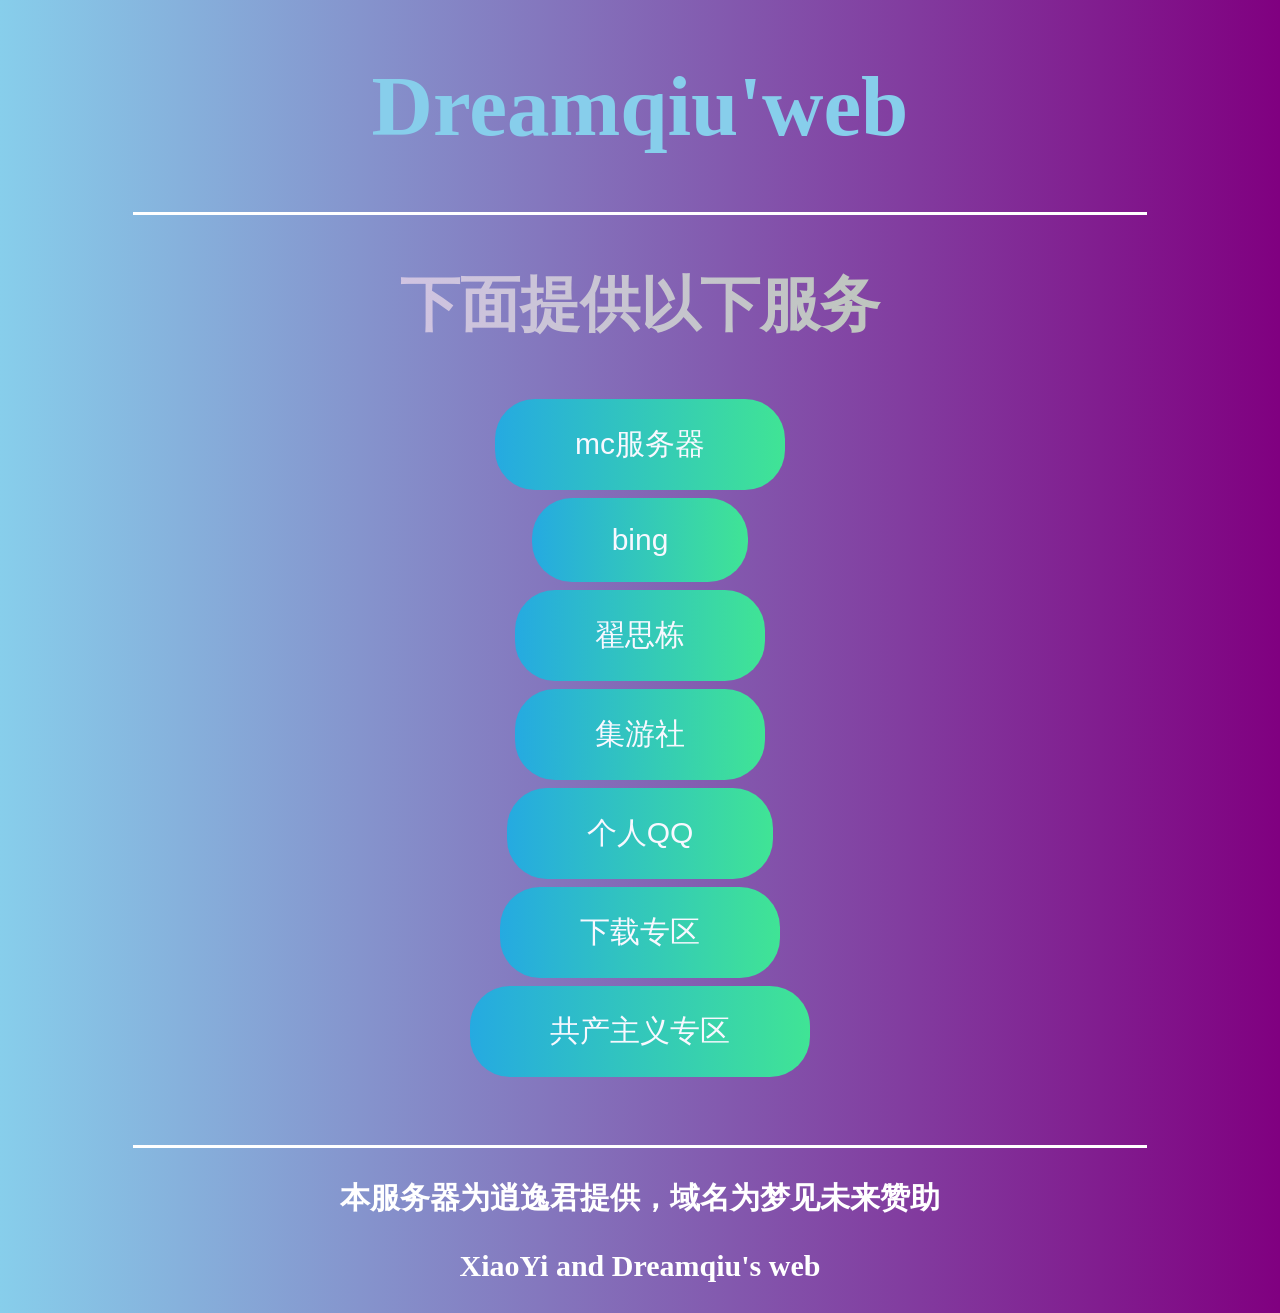
<file: index.html>
<!DOCTYPE html>
<html>
	<head>
		<meta charset="utf-8">
		<link href="ico.ico" rel="shortcut icon">
		<link href="css.css" rel="stylesheet" type="text/css">
		<title>Dreamqiu'web</title>
		<meta name='description' content='Dreamqiu 梦见未来 腕上芙宁娜'>
		<meta http-equiv="Content-Language" content="zh-cn">
		
	</head>
	<body>
		
		
		
		<center><strong>
				<h1>Dreamqiu'web</h1>
		</center></strong>
		
		<HR style="FILTER: alpha(opacity=100,finishopacity=0,style=3)" width="80%" color=white SIZE=3>

		<center><strong>
				<h2>下面提供以下服务</h2>
			</strong></center>
		<center><a href="http://2022.dreamqiu.top/mc.html"><button class="button">mc服务器</button></a></center>
		<center><a href="https://www.bing.com"><button class="button">bing</button></a></center>
		<center><a href="https://2022.dreamqiu.top/die.html"><button class="button">翟思栋</button></a></center>
		<center><a href="https://2022.dreamqiu.top/jygame.html"><button class="button">集游社</button></a></center>
		<center><a href="https://2022.dreamqiu.top/qq.html"><button class="button">个人QQ</button></a></center>
		<center><a href="https://2022.dreamqiu.top/download.html"><button class="button">下载专区</button></a></center>
		<center><a href="https://2022.dreamqiu.top/gongchan.html"><button class="button">共产主义专区</button></a></center>
		<center><iframe frameborder="no" border="0" marginwidth="0" marginheight="0" width=298 height=52
			src="https://music.163.com/outchain/player?type=2&id=5221167&auto=1&height=32"></iframe></center>

		</script></h3></center>
		<HR style="FILTER: alpha(opacity=100,finishopacity=0,style=3)" width="80%" color=white SIZE=3>
		<center><strong>
				<h3>本服务器为逍逸君提供，域名为梦见未来赞助</h3>
				<h3>XiaoYi and Dreamqiu's web</h3>
			</strong></center>
		<center>

		</center>
	</body>
</html>
</file>
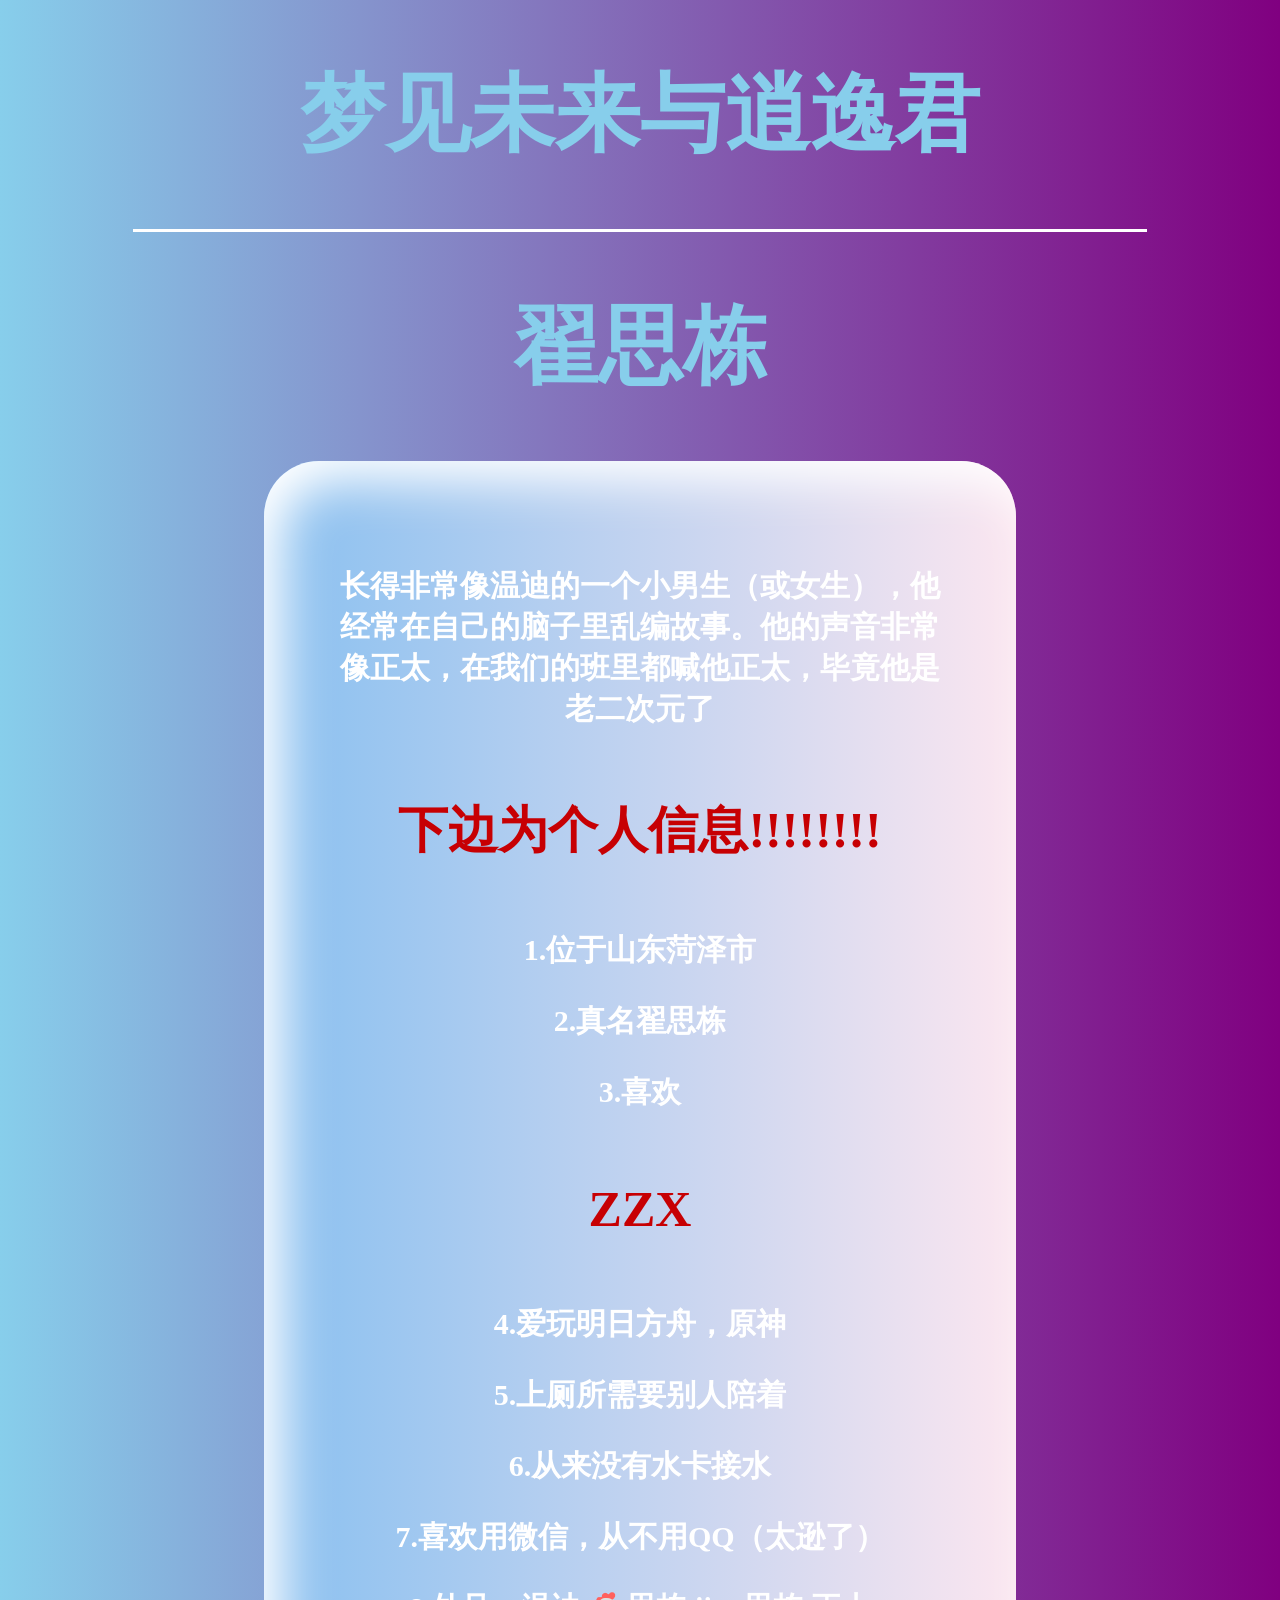
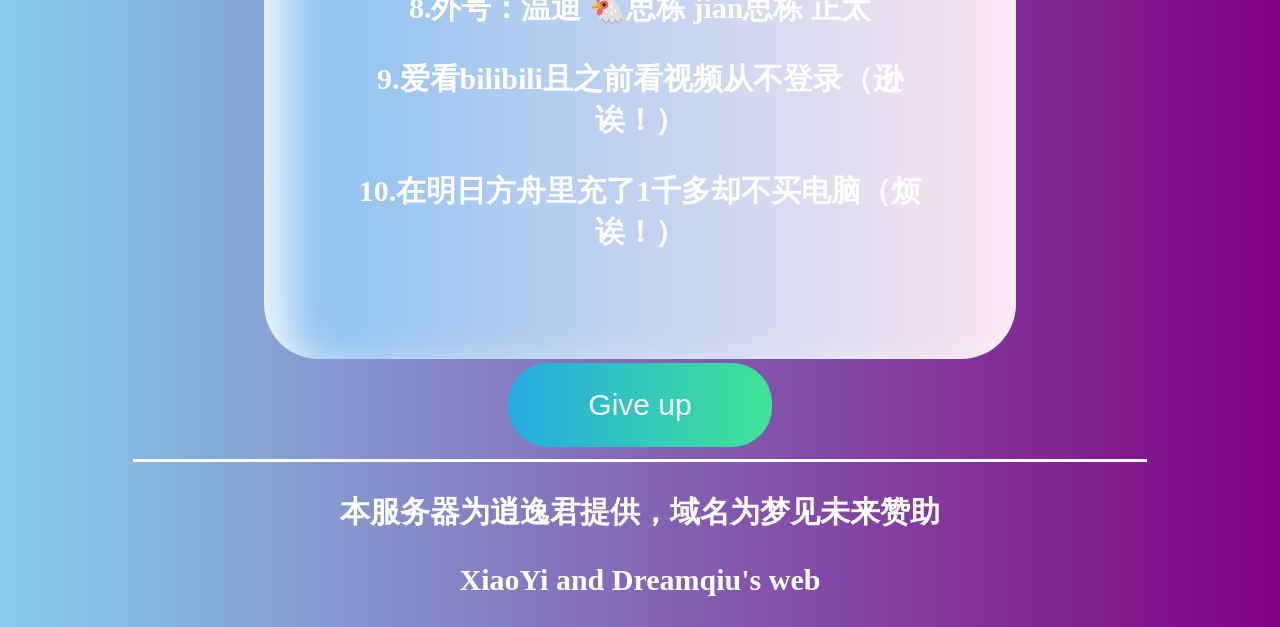
<file: die.html>
<!DOCTYPE html>
<html>
	<head>
		<meta charset="utf-8">
		<link href="ico.ico" rel="shortcut icon">
		<link href="css.css" rel="stylesheet" type="text/css">
		<title>巴巴托斯的死期</title>
		<meta name='description' content='这是一个关于Dreamqiu（梦见未来）与逍逸君有关的网站，翟思栋，liuzm，不可告人的密秘，MC服务器'>
		<meta http-equiv="Content-Language" content="zh-cn">
		
	</head>
	<body>
		
		
		</a>
		
		<center><strong>
				<h1>梦见未来与逍逸君</h1>
		</center></strong>
		
		<HR style="FILTER: alpha(opacity=100,finishopacity=0,style=3)" width="80%" color=white SIZE=3>

		<center><strong>
				<h1>翟思栋</h1>
			</strong></center>
		<center><div class="ip">	
		<h3 >长得非常像温迪的一个小男生（或女生），他经常在自己的脑子里乱编故事。他的声音非常像正太，在我们的班里都喊他正太，毕竟他是老二次元了</h3>
		<h4><center>下边为个人信息!!!!!!!!</center></h4>
		<center><h3>1.位于山东菏泽市</h3></center>
		<center><h3>2.真名翟思栋</h3></center>
		<center><h3>3.喜欢<H4>ZZX</h4></h3></center>
		<center><h3>4.爱玩明日方舟，原神</h3></center>
		<center><h3>5.上厕所需要别人陪着</h3></center>
		<center><h3>6.从来没有水卡接水</h3></center>
		<center><h3>7.喜欢用微信，从不用QQ（太逊了）</h3></center>
		<center><h3>8.外号：温迪   🐔思栋   jian思栋   正太</h3></center>
		<center><h3>9.爱看bilibili且之前看视频从不登录（逊诶！）</h3></center>
		
		<center><h3>10.在明日方舟里充了1千多却不买电脑（烦诶！）</h3></center>
		
		</div>
		<a href="index.html"><button class="button">Give up</button></a></center>
		
		
		</script></h3></center>
		<HR style="FILTER: alpha(opacity=100,finishopacity=0,style=3)" width="80%" color=white SIZE=3>
		<center><strong>
				<h3>本服务器为逍逸君提供，域名为梦见未来赞助</h3>
				<h3>XiaoYi and Dreamqiu's web</h3>
			</strong></center>
		<center>

		</center>
	</body>
</html>
</file>
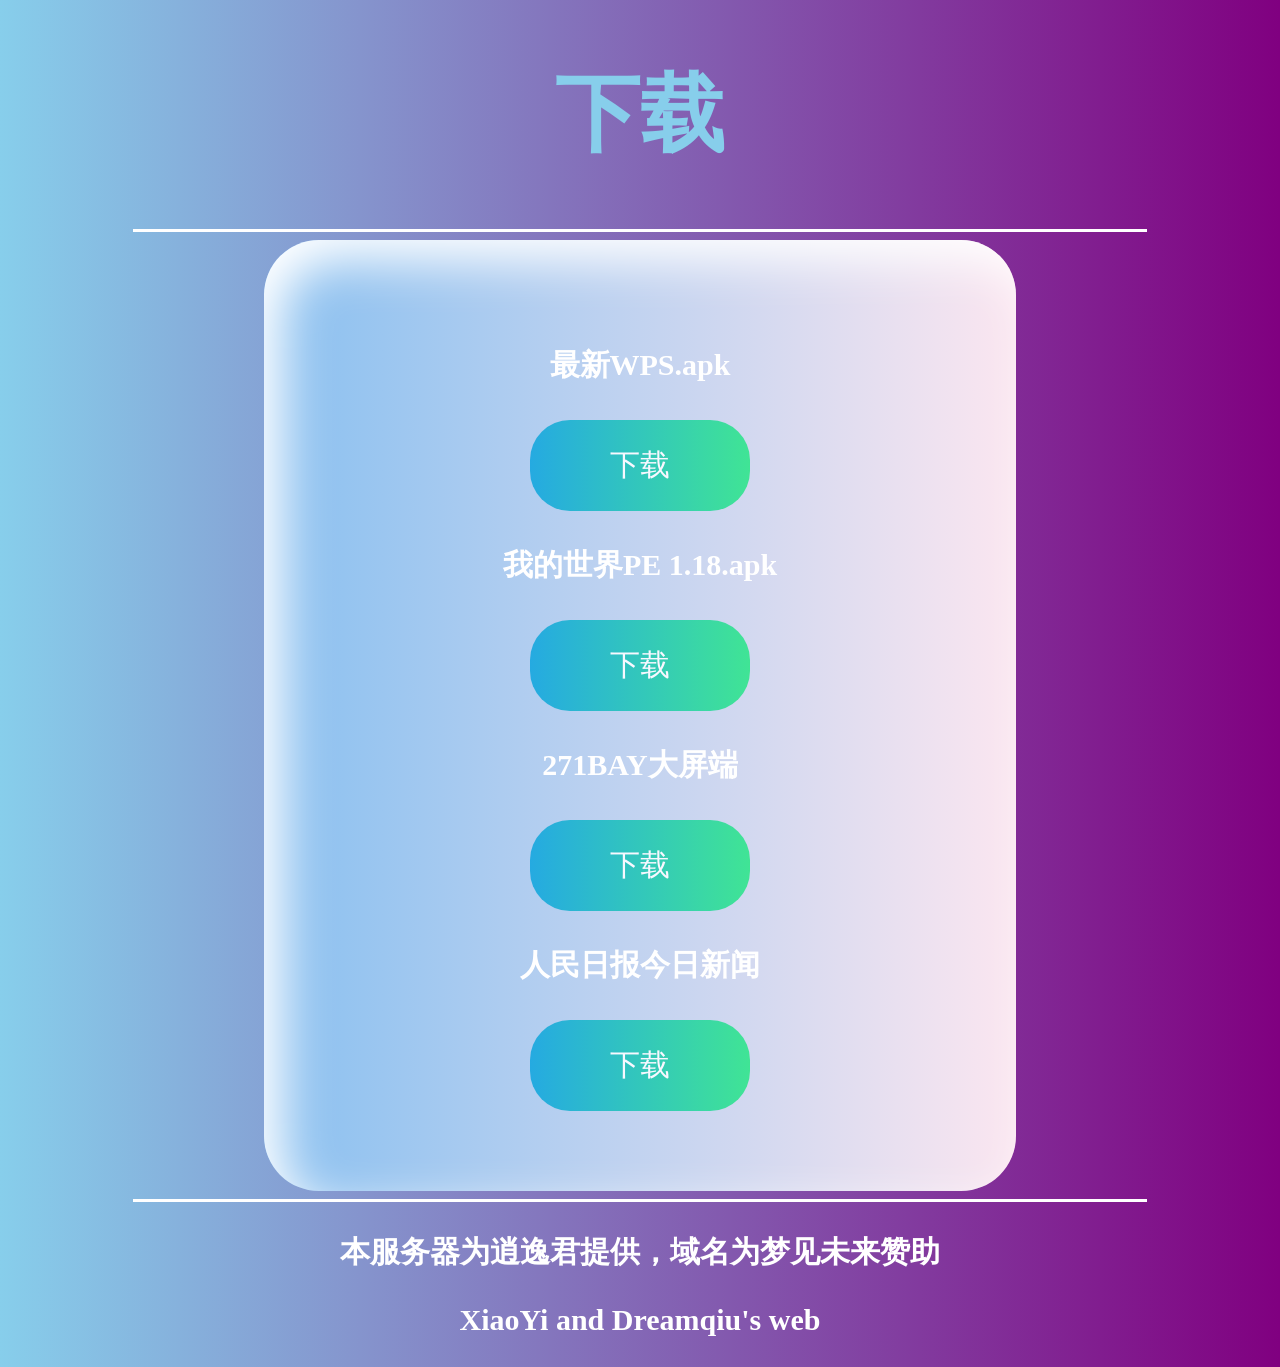
<file: download.html>
<!DOCTYPE html>
<html>
	<head>
		<meta charset="utf-8">
		<link href="ico.ico" rel="shortcut icon">
		<link href="css.css" rel="stylesheet" type="text/css">
		<title>下载专区
		</title>
		<meta name='description' content='这是一个关于Dreamqiu（梦见未来）与逍逸君有关的网站，翟思栋，liuzm，不可告人的密秘,MC服务器1.18.1'>
		<meta http-equiv="Content-Language" content="zh-cn">
		
	</head>
	<body>
		
		
		
		<center><strong>
				<h1>下载</h1>
		</center></strong>
		
		<HR style="FILTER: alpha(opacity=100,finishopacity=0,style=3)" width="80%" color=white SIZE=3>

		<center><div><center><strong>
				<h3>最新WPS.apk</h3><center><a href="https://dreamqiu.top/download/wps.apk"><button class="button">下载</button></a>
				<h3>我的世界PE 1.18.apk</h3><center><a href="https://dreamqiu.top/download/mc.apk"><button class="button">下载</button></a></center>
				<h3>271BAY大屏端</h3><center><a href="https://dreamqiu.top/download/271bay.exe"><button class="button">下载</button></a></strong></center>
				<h3>人民日报今日新闻</h3><center><a href="https://dreamqiu.top/newspaper/newspaper.txt"><button class="button">下载</button></a></strong></center>
		</div></center>
				
		</script></h3></center>
		<HR style="FILTER: alpha(opacity=100,finishopacity=0,style=3)" width="80%" color=white SIZE=3>
		<center><strong>
				<h3>本服务器为逍逸君提供，域名为梦见未来赞助</h3>
				<h3>XiaoYi and Dreamqiu's web</h3>
			</strong></center>
		<center>

		</center>
	</body>
</html>
</file>
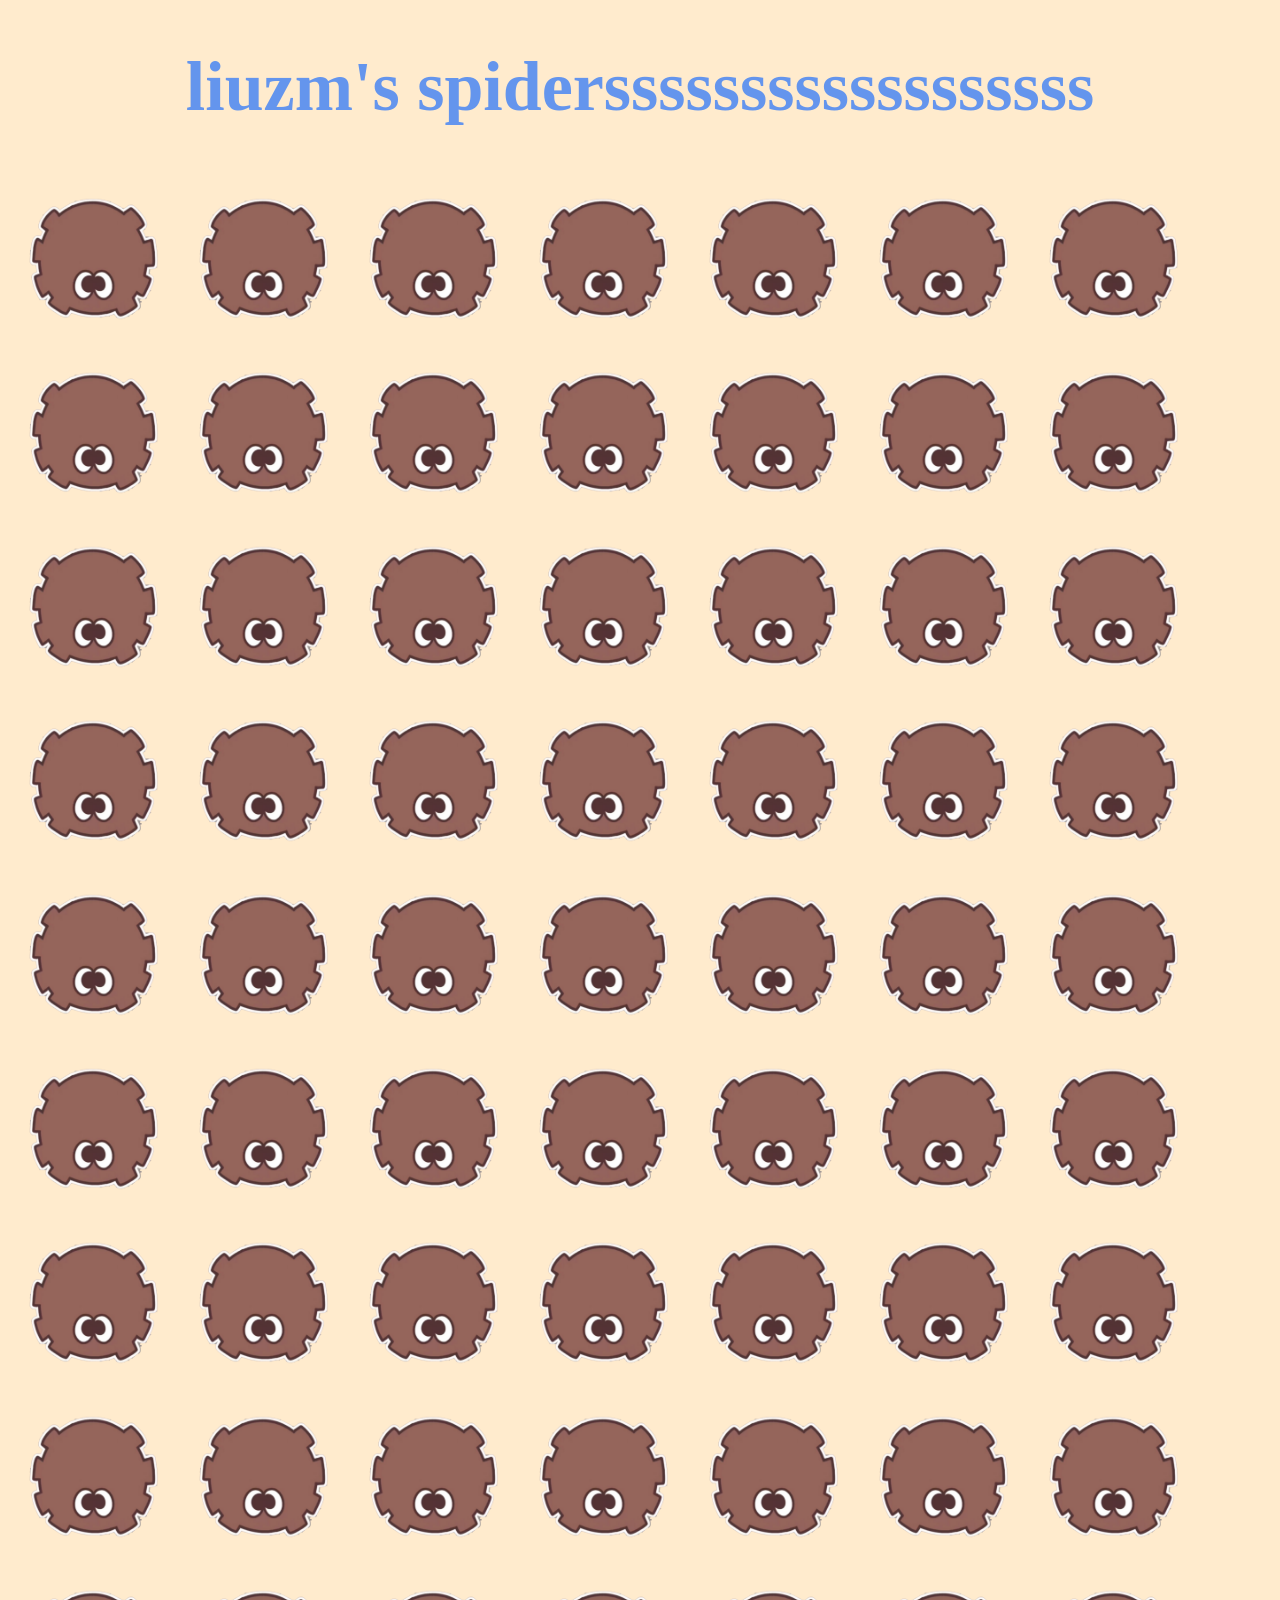
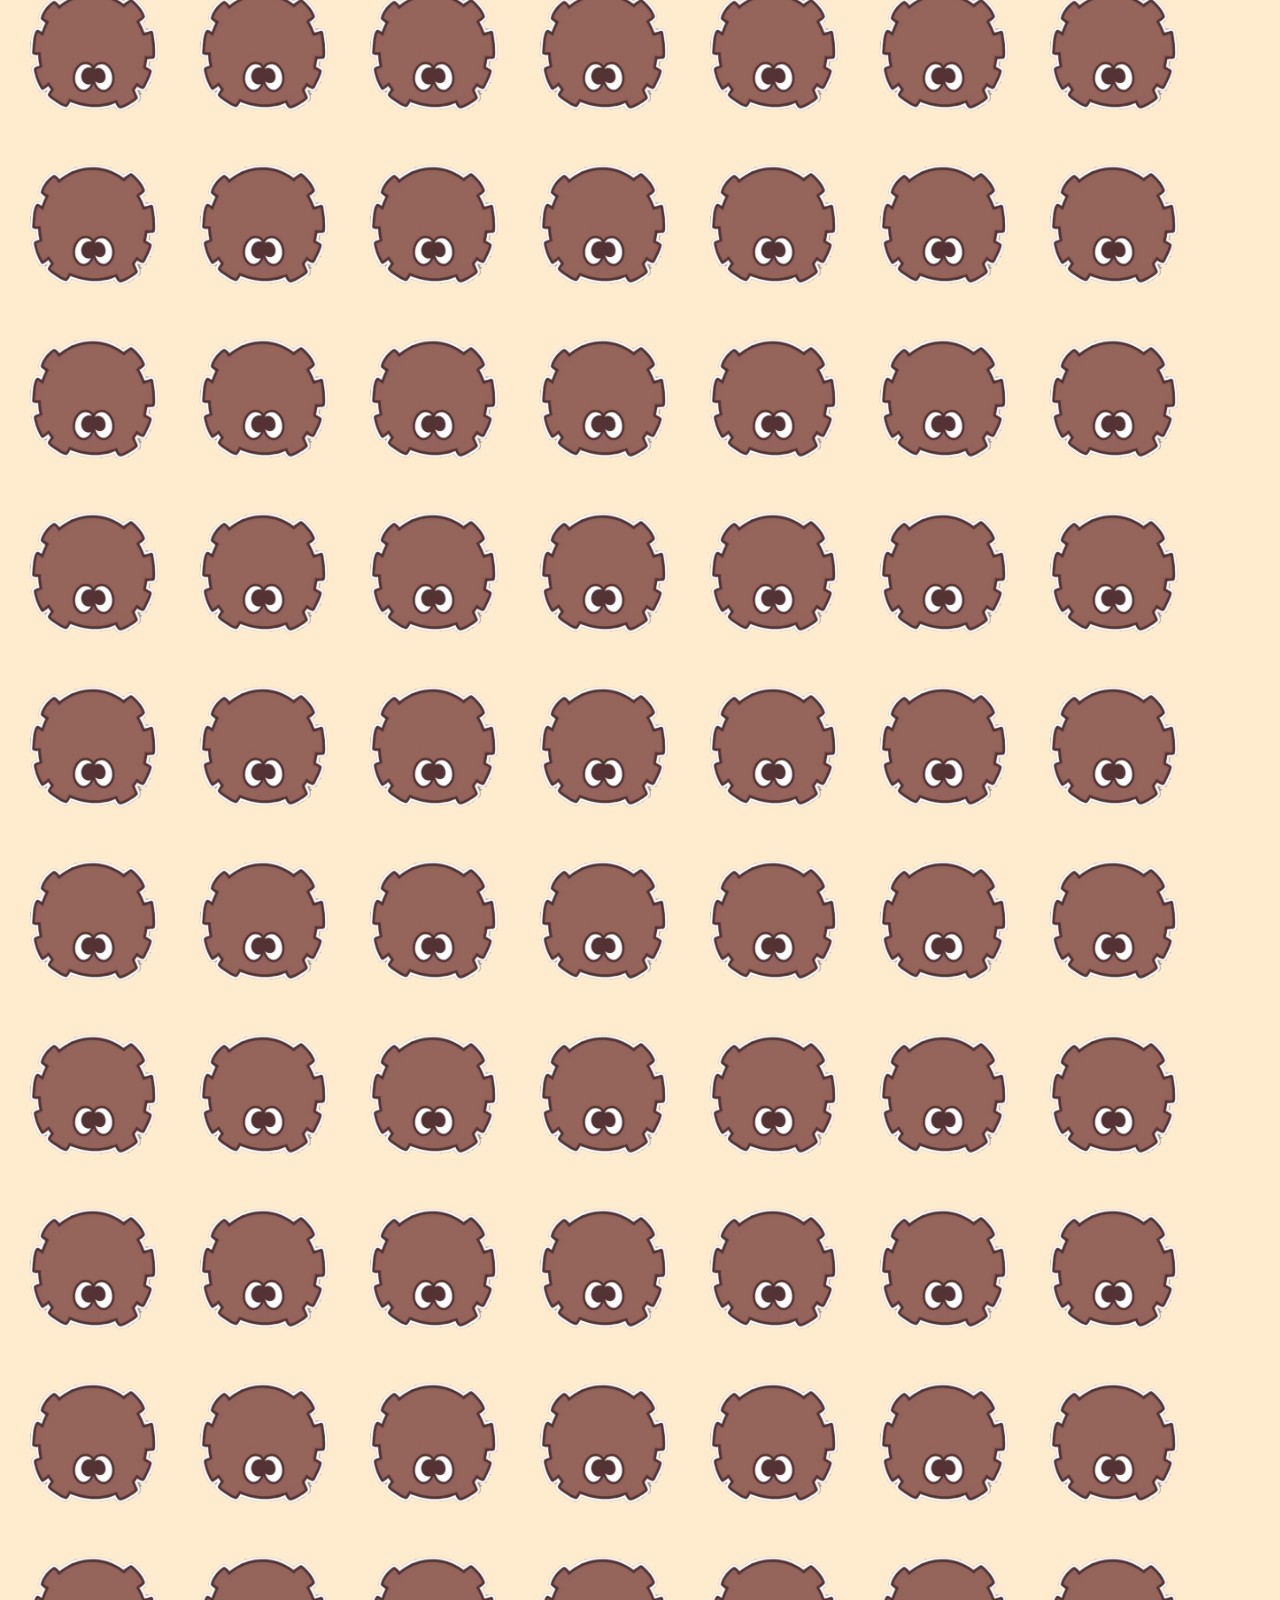
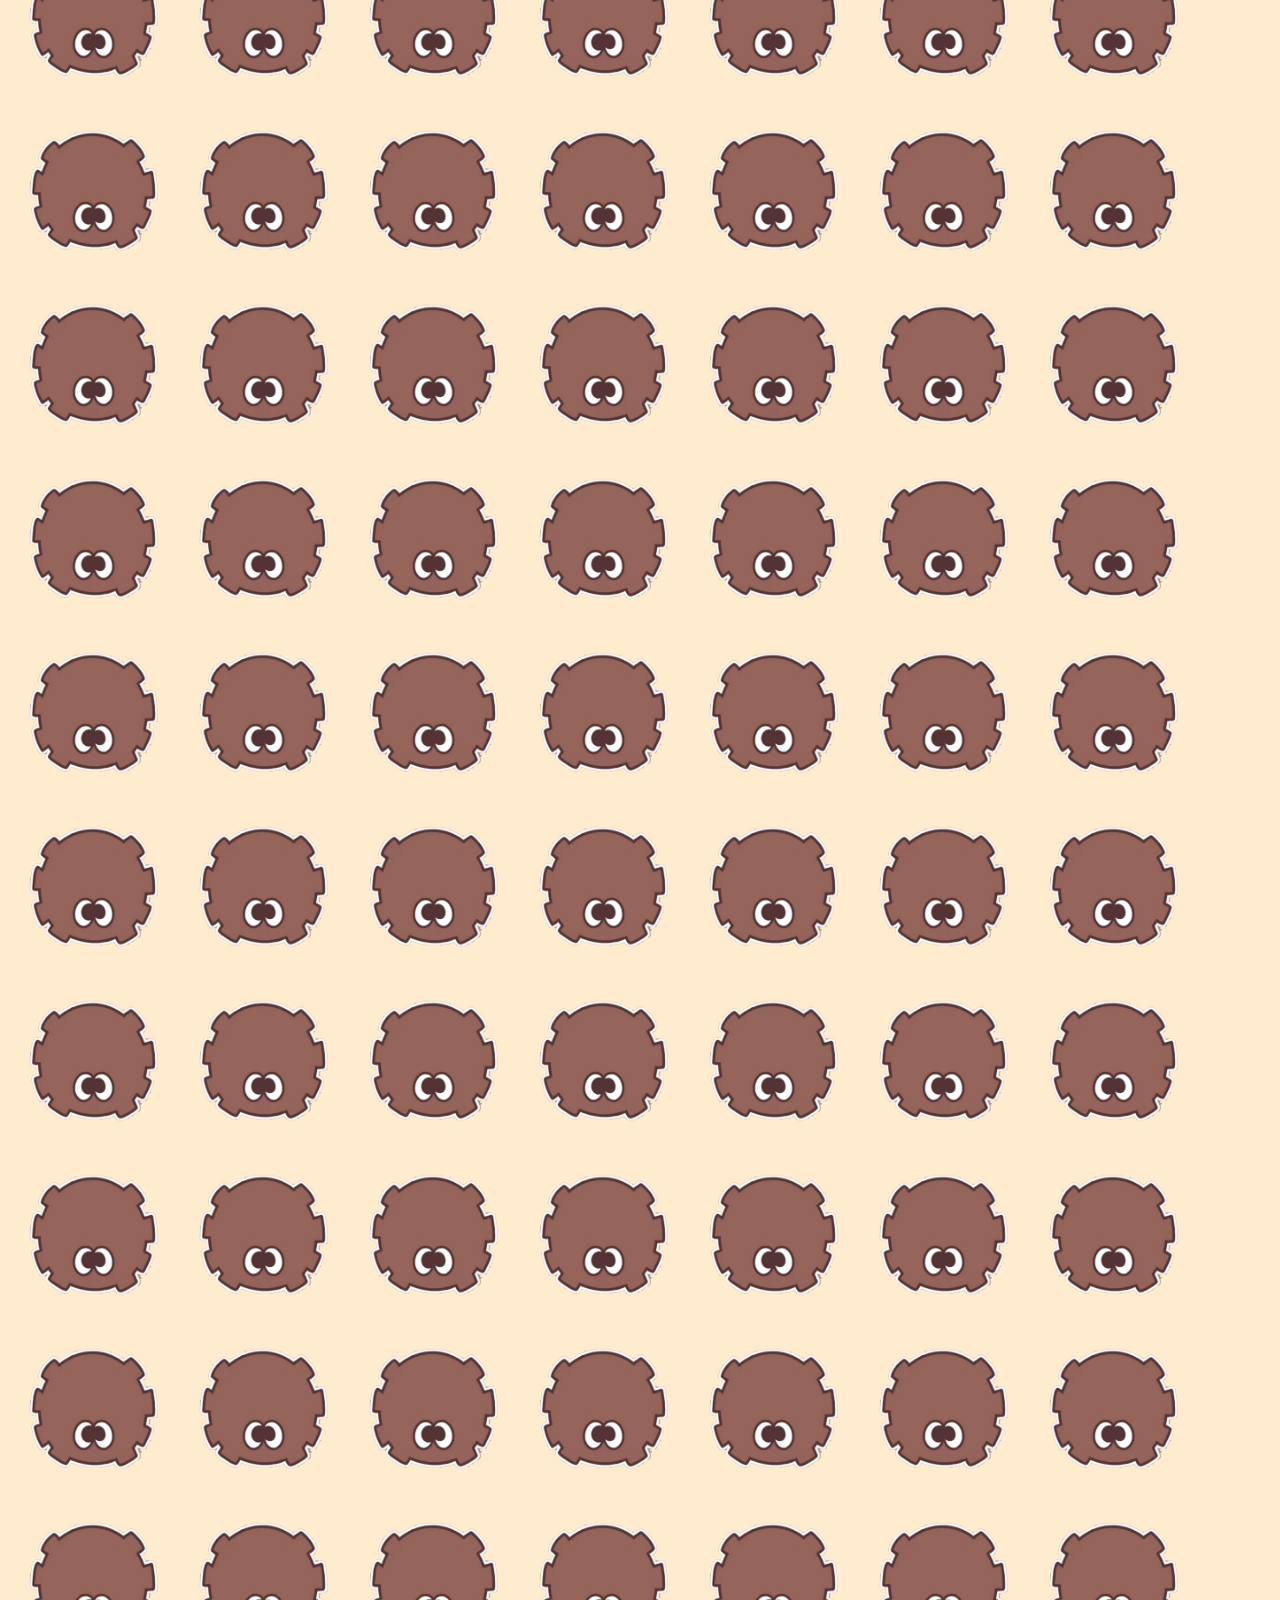
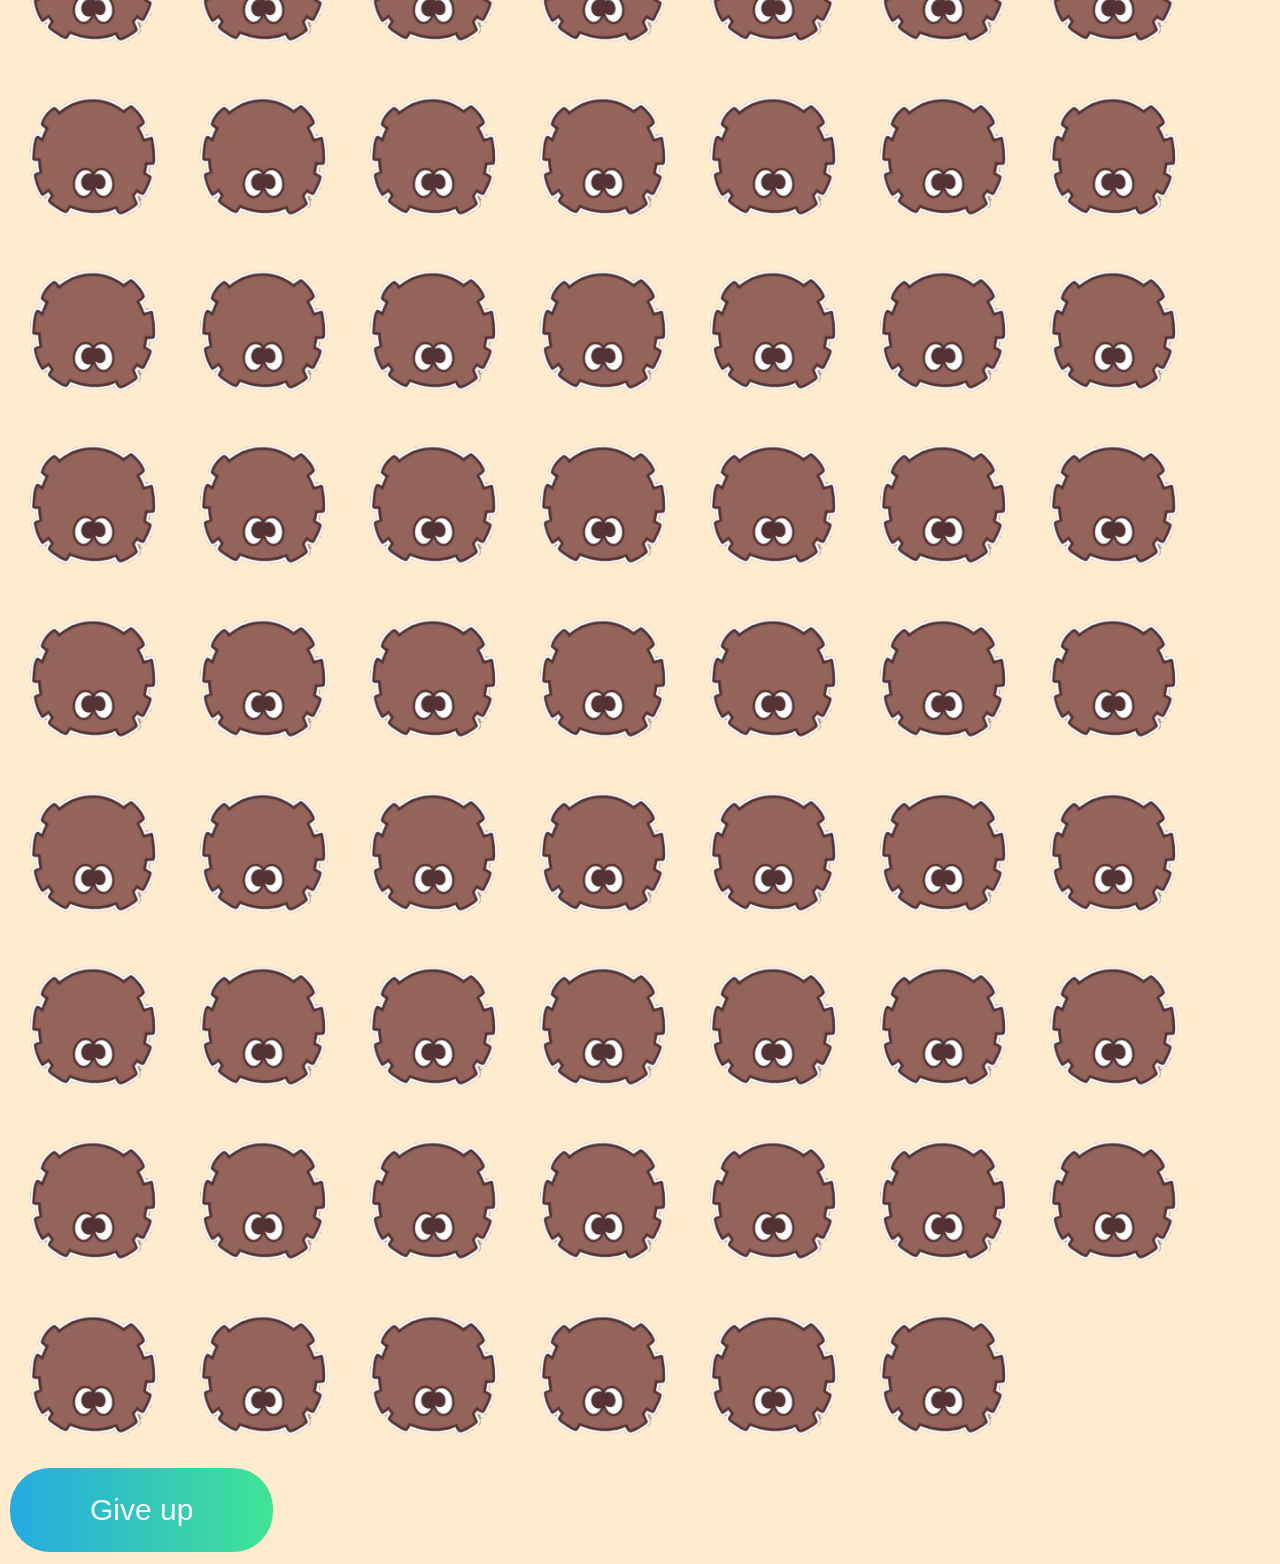
<file: liuzm.html>
<!DOCTYPE html>
<html>
	<head>
		<meta charset="utf-8">
		<link href="spider.ico" rel="shortcut icon">
		<link href="css.css" rel="stylesheet" type="text/css">
		<meta name='description' content='这是一个关于Dreamqiu（梦见未来）与逍逸君有关的网站，翟思栋，liuzm，不可告人的密秘，MC服务器1.18.1'>
				<meta http-equiv="Content-Language" content="zh-cn">
		<title>liuzm's spiders</title>
		<style>body {
			background: blanchedalmond;}
			h1 {
				color: cornflowerblue;
				font-size: 70px;
			}
		</style>
		
		
	</head>
	
	<body>
		<center><h1 >liuzm's spiderssssssssssssssssss</h1></center>
		<a href="liuzm.html"><img src="spider.png" width="170" height="170"><a href="liuzm.html"><img src="spider.png" width="170" height="170"><a href="liuzm.html"><img src="spider.png" width="170" height="170"><a href="liuzm.html"><img src="spider.png" width="170" height="170"><a href="liuzm.html"><img src="spider.png" width="170" height="170"><a href="liuzm.html"><img src="spider.png" width="170" height="170"><a href="liuzm.html"><img src="spider.png" width="170" height="170"><a href="liuzm.html"><img src="spider.png" width="170" height="170"><a href="liuzm.html"><img src="spider.png" width="170" height="170"><a href="liuzm.html"><img src="spider.png" width="170" height="170"><a href="liuzm.html"><img src="spider.png" width="170" height="170"><a href="liuzm.html"><img src="spider.png" width="170" height="170"><a href="liuzm.html"><img src="spider.png" width="170" height="170"><a href="liuzm.html"><img src="spider.png" width="170" height="170"><a href="liuzm.html"><img src="spider.png" width="170" height="170"><a href="liuzm.html"><img src="spider.png" width="170" height="170"><a href="liuzm.html"><img src="spider.png" width="170" height="170"><a href="liuzm.html"><img src="spider.png" width="170" height="170"><a href="liuzm.html"><img src="spider.png" width="170" height="170"><a href="liuzm.html"><img src="spider.png" width="170" height="170"><a href="liuzm.html"><img src="spider.png" width="170" height="170"><a href="liuzm.html"><img src="spider.png" width="170" height="170"><a href="liuzm.html"><img src="spider.png" width="170" height="170"><a href="liuzm.html"><img src="spider.png" width="170" height="170"><a href="liuzm.html"><img src="spider.png" width="170" height="170"><a href="liuzm.html"><img src="spider.png" width="170" height="170"><a href="liuzm.html"><img src="spider.png" width="170" height="170"><a href="liuzm.html"><img src="spider.png" width="170" height="170"><a href="liuzm.html"><img src="spider.png" width="170" height="170"><a href="liuzm.html"><img src="spider.png" width="170" height="170"><a href="liuzm.html"><img src="spider.png" width="170" height="170"><a href="liuzm.html"><img src="spider.png" width="170" height="170"><a href="liuzm.html"><img src="spider.png" width="170" height="170"><a href="liuzm.html"><img src="spider.png" width="170" height="170"><a href="liuzm.html"><img src="spider.png" width="170" height="170"><a href="liuzm.html"><img src="spider.png" width="170" height="170"><a href="liuzm.html"><img src="spider.png" width="170" height="170"><a href="liuzm.html"><img src="spider.png" width="170" height="170"><a href="liuzm.html"><img src="spider.png" width="170" height="170"><a href="liuzm.html"><img src="spider.png" width="170" height="170"><a href="liuzm.html"><img src="spider.png" width="170" height="170"><a href="liuzm.html"><img src="spider.png" width="170" height="170"><a href="liuzm.html"><img src="spider.png" width="170" height="170"><a href="liuzm.html"><img src="spider.png" width="170" height="170"><a href="liuzm.html"><img src="spider.png" width="170" height="170"><a href="liuzm.html"><img src="spider.png" width="170" height="170"><a href="liuzm.html"><img src="spider.png" width="170" height="170"><a href="liuzm.html"><img src="spider.png" width="170" height="170"><a href="liuzm.html"><img src="spider.png" width="170" height="170"><a href="liuzm.html"><img src="spider.png" width="170" height="170"><a href="liuzm.html"><img src="spider.png" width="170" height="170"><a href="liuzm.html"><img src="spider.png" width="170" height="170"><a href="liuzm.html"><img src="spider.png" width="170" height="170"><a href="liuzm.html"><img src="spider.png" width="170" height="170"><a href="liuzm.html"><img src="spider.png" width="170" height="170"><a href="liuzm.html"><img src="spider.png" width="170" height="170"><a href="liuzm.html"><img src="spider.png" width="170" height="170"><a href="liuzm.html"><img src="spider.png" width="170" height="170"><a href="liuzm.html"><img src="spider.png" width="170" height="170"><a href="liuzm.html"><img src="spider.png" width="170" height="170"><a href="liuzm.html"><img src="spider.png" width="170" height="170"><a href="liuzm.html"><img src="spider.png" width="170" height="170"><a href="liuzm.html"><img src="spider.png" width="170" height="170"><a href="liuzm.html"><img src="spider.png" width="170" height="170"><a href="liuzm.html"><img src="spider.png" width="170" height="170"><a href="liuzm.html"><img src="spider.png" width="170" height="170"><a href="liuzm.html"><img src="spider.png" width="170" height="170"><a href="liuzm.html"><img src="spider.png" width="170" height="170"><a href="liuzm.html"><img src="spider.png" width="170" height="170"><a href="liuzm.html"><img src="spider.png" width="170" height="170"><a href="liuzm.html"><img src="spider.png" width="170" height="170"><a href="liuzm.html"><img src="spider.png" width="170" height="170"><a href="liuzm.html"><img src="spider.png" width="170" height="170"><a href="liuzm.html"><img src="spider.png" width="170" height="170"><a href="liuzm.html"><img src="spider.png" width="170" height="170"><a href="liuzm.html"><img src="spider.png" width="170" height="170"><a href="liuzm.html"><img src="spider.png" width="170" height="170"><a href="liuzm.html"><img src="spider.png" width="170" height="170"><a href="liuzm.html"><img src="spider.png" width="170" height="170"><a href="liuzm.html"><img src="spider.png" width="170" height="170"><a href="liuzm.html"><img src="spider.png" width="170" height="170"><a href="liuzm.html"><img src="spider.png" width="170" height="170"><a href="liuzm.html"><img src="spider.png" width="170" height="170"><a href="liuzm.html"><img src="spider.png" width="170" height="170"><a href="liuzm.html"><img src="spider.png" width="170" height="170"><a href="liuzm.html"><img src="spider.png" width="170" height="170"><a href="liuzm.html"><img src="spider.png" width="170" height="170"><a href="liuzm.html"><img src="spider.png" width="170" height="170"><a href="liuzm.html"><img src="spider.png" width="170" height="170"><a href="liuzm.html"><img src="spider.png" width="170" height="170"><a href="liuzm.html"><img src="spider.png" width="170" height="170"><a href="liuzm.html"><img src="spider.png" width="170" height="170"><a href="liuzm.html"><img src="spider.png" width="170" height="170"><a href="liuzm.html"><img src="spider.png" width="170" height="170"><a href="liuzm.html"><img src="spider.png" width="170" height="170"><a href="liuzm.html"><img src="spider.png" width="170" height="170"><a href="liuzm.html"><img src="spider.png" width="170" height="170"><a href="liuzm.html"><img src="spider.png" width="170" height="170"><a href="liuzm.html"><img src="spider.png" width="170" height="170"><a href="liuzm.html"><img src="spider.png" width="170" height="170"><a href="liuzm.html"><img src="spider.png" width="170" height="170"><a href="liuzm.html"><img src="spider.png" width="170" height="170"><a href="liuzm.html"><img src="spider.png" width="170" height="170"><a href="liuzm.html"><img src="spider.png" width="170" height="170"><a href="liuzm.html"><img src="spider.png" width="170" height="170"><a href="liuzm.html"><img src="spider.png" width="170" height="170"><a href="liuzm.html"><img src="spider.png" width="170" height="170"><a href="liuzm.html"><img src="spider.png" width="170" height="170"><a href="liuzm.html"><img src="spider.png" width="170" height="170"><a href="liuzm.html"><img src="spider.png" width="170" height="170"><a href="liuzm.html"><img src="spider.png" width="170" height="170"><a href="liuzm.html"><img src="spider.png" width="170" height="170"><a href="liuzm.html"><img src="spider.png" width="170" height="170"><a href="liuzm.html"><img src="spider.png" width="170" height="170"><a href="liuzm.html"><img src="spider.png" width="170" height="170"><a href="liuzm.html"><img src="spider.png" width="170" height="170"><a href="liuzm.html"><img src="spider.png" width="170" height="170"><a href="liuzm.html"><img src="spider.png" width="170" height="170"><a href="liuzm.html"><img src="spider.png" width="170" height="170"><a href="liuzm.html"><img src="spider.png" width="170" height="170"><a href="liuzm.html"><img src="spider.png" width="170" height="170"><a href="liuzm.html"><img src="spider.png" width="170" height="170"><a href="liuzm.html"><img src="spider.png" width="170" height="170"><a href="liuzm.html"><img src="spider.png" width="170" height="170"><a href="liuzm.html"><img src="spider.png" width="170" height="170"><a href="liuzm.html"><img src="spider.png" width="170" height="170"><a href="liuzm.html"><img src="spider.png" width="170" height="170"><a href="liuzm.html"><img src="spider.png" width="170" height="170"><a href="liuzm.html"><img src="spider.png" width="170" height="170"><a href="liuzm.html"><img src="spider.png" width="170" height="170"><a href="liuzm.html"><img src="spider.png" width="170" height="170"><a href="liuzm.html"><img src="spider.png" width="170" height="170"><a href="liuzm.html"><img src="spider.png" width="170" height="170"><a href="liuzm.html"><img src="spider.png" width="170" height="170"><a href="liuzm.html"><img src="spider.png" width="170" height="170"><a href="liuzm.html"><img src="spider.png" width="170" height="170"><a href="liuzm.html"><img src="spider.png" width="170" height="170"><a href="liuzm.html"><img src="spider.png" width="170" height="170"><a href="liuzm.html"><img src="spider.png" width="170" height="170"><a href="liuzm.html"><img src="spider.png" width="170" height="170"><a href="liuzm.html"><img src="spider.png" width="170" height="170"><a href="liuzm.html"><img src="spider.png" width="170" height="170"><a href="liuzm.html"><img src="spider.png" width="170" height="170"><a href="liuzm.html"><img src="spider.png" width="170" height="170"><a href="liuzm.html"><img src="spider.png" width="170" height="170"><a href="liuzm.html"><img src="spider.png" width="170" height="170"><a href="liuzm.html"><img src="spider.png" width="170" height="170"><a href="liuzm.html"><img src="spider.png" width="170" height="170"><a href="liuzm.html"><img src="spider.png" width="170" height="170"><a href="liuzm.html"><img src="spider.png" width="170" height="170"><a href="liuzm.html"><img src="spider.png" width="170" height="170"><a href="liuzm.html"><img src="spider.png" width="170" height="170"><a href="liuzm.html"><img src="spider.png" width="170" height="170"><a href="liuzm.html"><img src="spider.png" width="170" height="170"><a href="liuzm.html"><img src="spider.png" width="170" height="170"><a href="liuzm.html"><img src="spider.png" width="170" height="170"><a href="liuzm.html"><img src="spider.png" width="170" height="170"><a href="liuzm.html"><img src="spider.png" width="170" height="170"><a href="liuzm.html"><img src="spider.png" width="170" height="170"><a href="liuzm.html"><img src="spider.png" width="170" height="170"><a href="liuzm.html"><img src="spider.png" width="170" height="170"><a href="liuzm.html"><img src="spider.png" width="170" height="170"><a href="liuzm.html"><img src="spider.png" width="170" height="170"><a href="liuzm.html"><img src="spider.png" width="170" height="170"><a href="liuzm.html"><img src="spider.png" width="170" height="170"><a href="liuzm.html"><img src="spider.png" width="170" height="170"><a href="liuzm.html"><img src="spider.png" width="170" height="170"><a href="liuzm.html"><img src="spider.png" width="170" height="170"><a href="liuzm.html"><img src="spider.png" width="170" height="170"><a href="liuzm.html"><img src="spider.png" width="170" height="170"><a href="liuzm.html"><img src="spider.png" width="170" height="170"><a href="liuzm.html"><img src="spider.png" width="170" height="170"><a href="liuzm.html"><img src="spider.png" width="170" height="170"><a href="liuzm.html"><img src="spider.png" width="170" height="170"><a href="liuzm.html"><img src="spider.png" width="170" height="170"><a href="liuzm.html"><img src="spider.png" width="170" height="170"><a href="liuzm.html"><img src="spider.png" width="170" height="170"><a href="liuzm.html"><img src="spider.png" width="170" height="170"><a href="liuzm.html"><img src="spider.png" width="170" height="170"><a href="liuzm.html"><img src="spider.png" width="170" height="170"><a href="liuzm.html"><img src="spider.png" width="170" height="170"><a href="liuzm.html"><img src="spider.png" width="170" height="170"><a href="liuzm.html"><img src="spider.png" width="170" height="170"><a href="liuzm.html"><img src="spider.png" width="170" height="170"><a href="liuzm.html"><img src="spider.png" width="170" height="170"><a href="liuzm.html"><img src="spider.png" width="170" height="170"><a href="liuzm.html"><img src="spider.png" width="170" height="170"><a href="liuzm.html"><img src="spider.png" width="170" height="170"><a href="liuzm.html"><img src="spider.png" width="170" height="170"><a href="liuzm.html"><img src="spider.png" width="170" height="170"><a href="liuzm.html"><img src="spider.png" width="170" height="170"><a href="liuzm.html"><img src="spider.png" width="170" height="170"><a href="liuzm.html"><img src="spider.png" width="170" height="170"><a href="liuzm.html"><img src="spider.png" width="170" height="170"><a href="liuzm.html"><img src="spider.png" width="170" height="170"><a href="liuzm.html"><img src="spider.png" width="170" height="170"><a href="liuzm.html"><img src="spider.png" width="170" height="170"><a href="liuzm.html"><img src="spider.png" width="170" height="170"><a href="liuzm.html"><img src="spider.png" width="170" height="170"><a href="liuzm.html"><img src="spider.png" width="170" height="170"><a href="liuzm.html"><img src="spider.png" width="170" height="170"><a href="liuzm.html"><img src="spider.png" width="170" height="170"><a href="liuzm.html"><img src="spider.png" width="170" height="170"><a href="liuzm.html"><img src="spider.png" width="170" height="170"><a href="liuzm.html"><img src="spider.png" width="170" height="170"><a href="liuzm.html"><img src="spider.png" width="170" height="170"><a href="liuzm.html"><img src="spider.png" width="170" height="170"><a href="liuzm.html"><img src="spider.png" width="170" height="170"><a href="liuzm.html"><img src="spider.png" width="170" height="170"><a href="liuzm.html"><img src="spider.png" width="170" height="170"><a href="liuzm.html"><img src="spider.png" width="170" height="170"><a href="liuzm.html"><img src="spider.png" width="170" height="170"><a href="liuzm.html"><img src="spider.png" width="170" height="170"><a href="liuzm.html"><img src="spider.png" width="170" height="170"><a href="liuzm.html"><img src="spider.png" width="170" height="170"><a href="liuzm.html"><img src="spider.png" width="170" height="170"><a href="liuzm.html"><img src="spider.png" width="170" height="170"><a href="liuzm.html"><img src="spider.png" width="170" height="170"><a href="liuzm.html"><img src="spider.png" width="170" height="170"><a href="liuzm.html"><img src="spider.png" width="170" height="170"><a href="liuzm.html"><img src="spider.png" width="170" height="170"><a href="liuzm.html"><img src="spider.png" width="170" height="170"><a href="liuzm.html"><img src="spider.png" width="170" height="170"><a href="liuzm.html"><img src="spider.png" width="170" height="170"><a href="liuzm.html"><img src="spider.png" width="170" height="170"><a href="liuzm.html"><img src="spider.png" width="170" height="170"><a href="liuzm.html"><img src="spider.png" width="170" height="170"><a href="liuzm.html"><img src="spider.png" width="170" height="170"><a href="liuzm.html"><img src="spider.png" width="170" height="170"><a href="liuzm.html"><img src="spider.png" width="170" height="170"><a href="liuzm.html"><img src="spider.png" width="170" height="170"><a href="liuzm.html"><img src="spider.png" width="170" height="170"><a href="liuzm.html"><img src="spider.png" width="170" height="170"><a href="liuzm.html"><img src="spider.png" width="170" height="170"><a href="liuzm.html"><img src="spider.png" width="170" height="170"><a href="liuzm.html"><img src="spider.png" width="170" height="170"><a href="liuzm.html"><img src="spider.png" width="170" height="170"><a href="liuzm.html"><img src="spider.png" width="170" height="170"><a href="liuzm.html"><img src="spider.png" width="170" height="170"><a href="liuzm.html"><img src="spider.png" width="170" height="170"><a href="liuzm.html"><img src="spider.png" width="170" height="170"><a href="liuzm.html"><img src="spider.png" width="170" height="170"><a href="liuzm.html"><img src="spider.png" width="170" height="170"><a href="liuzm.html"><img src="spider.png" width="170" height="170">
		<a href="index.html"><button class="button">Give up</button></a>
	</body>
</html>
</file>
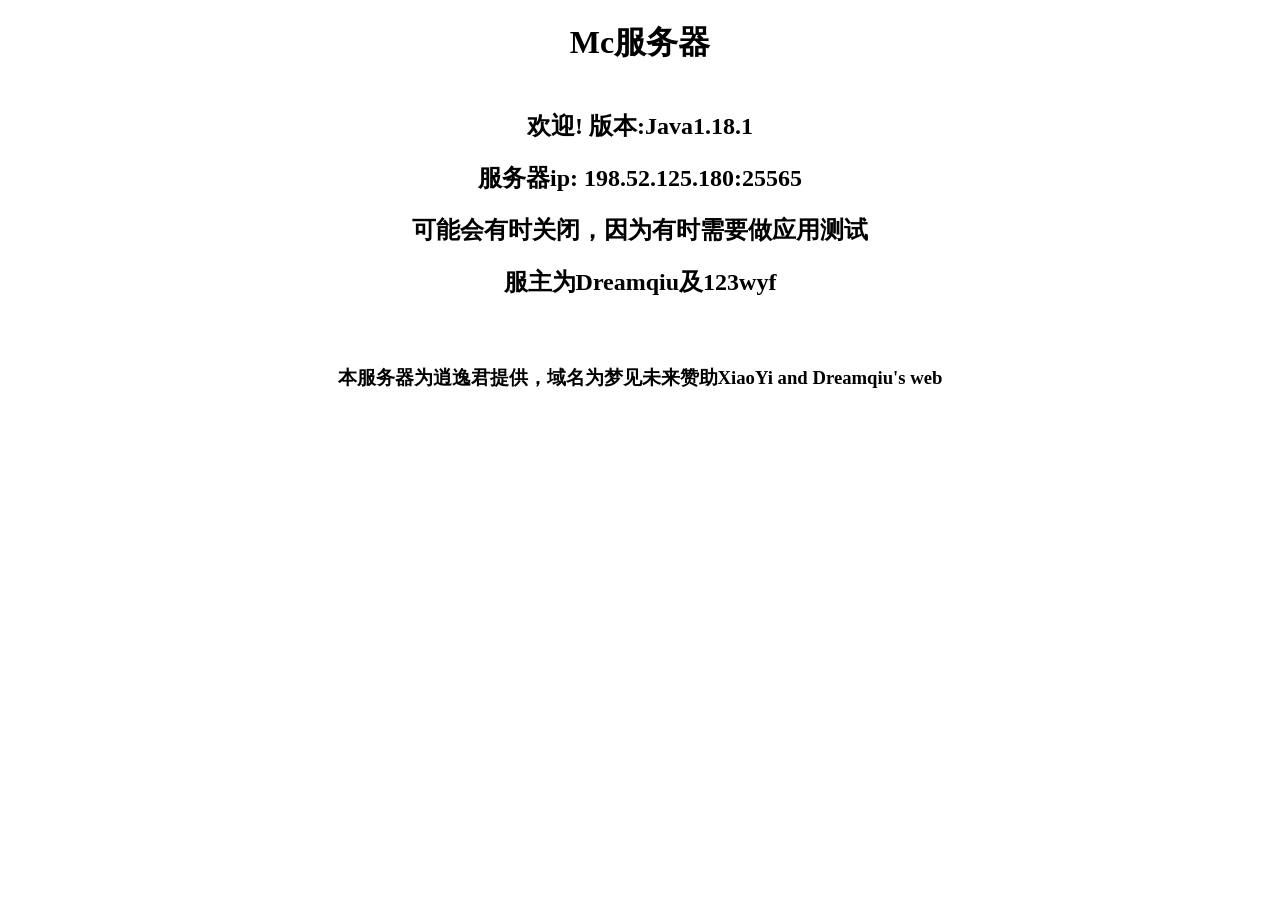
<file: mc.html>
<!DOCTYPE html>
<html>
	<head>
		<meta charset="utf-8">
		<title>Java Mc1.18.1服务器-Dreamqiu</title>
		<link href="https://dreamqiu.top/ico.ico" rel="shortcut icon">
		<link rel="stylesheet" type="text/css" href="https://dreamqiu.top/css.css"/>
		
	</head>
	<body>
	<center><h1><strong>Mc服务器</strong></h2></center>
	<HR style="FILTER: alpha(opacity=100,finishopacity=0,style=3)" width="80%" color=white SIZE=3>
	<center><strong><h2>欢迎! 版本:Java1.18.1</h1></strong></center>
		<center><strong><h2>服务器ip: 198.52.125.180:25565</h1></strong></center>
		<center><strong><h2>可能会有时关闭，因为有时需要做应用测试</h1></strong></center>
		<center><strong><h2>服主为Dreamqiu及123wyf</h2></strong></center>
		<br />
		<HR style="FILTER: alpha(opacity=100,finishopacity=0,style=3)" width="80%" color=white SIZE=3>
		
		<center><h3>本服务器为逍逸君提供，域名为梦见未来赞助XiaoYi and Dreamqiu's web</h3></center>
	</body>
</html>
</file>
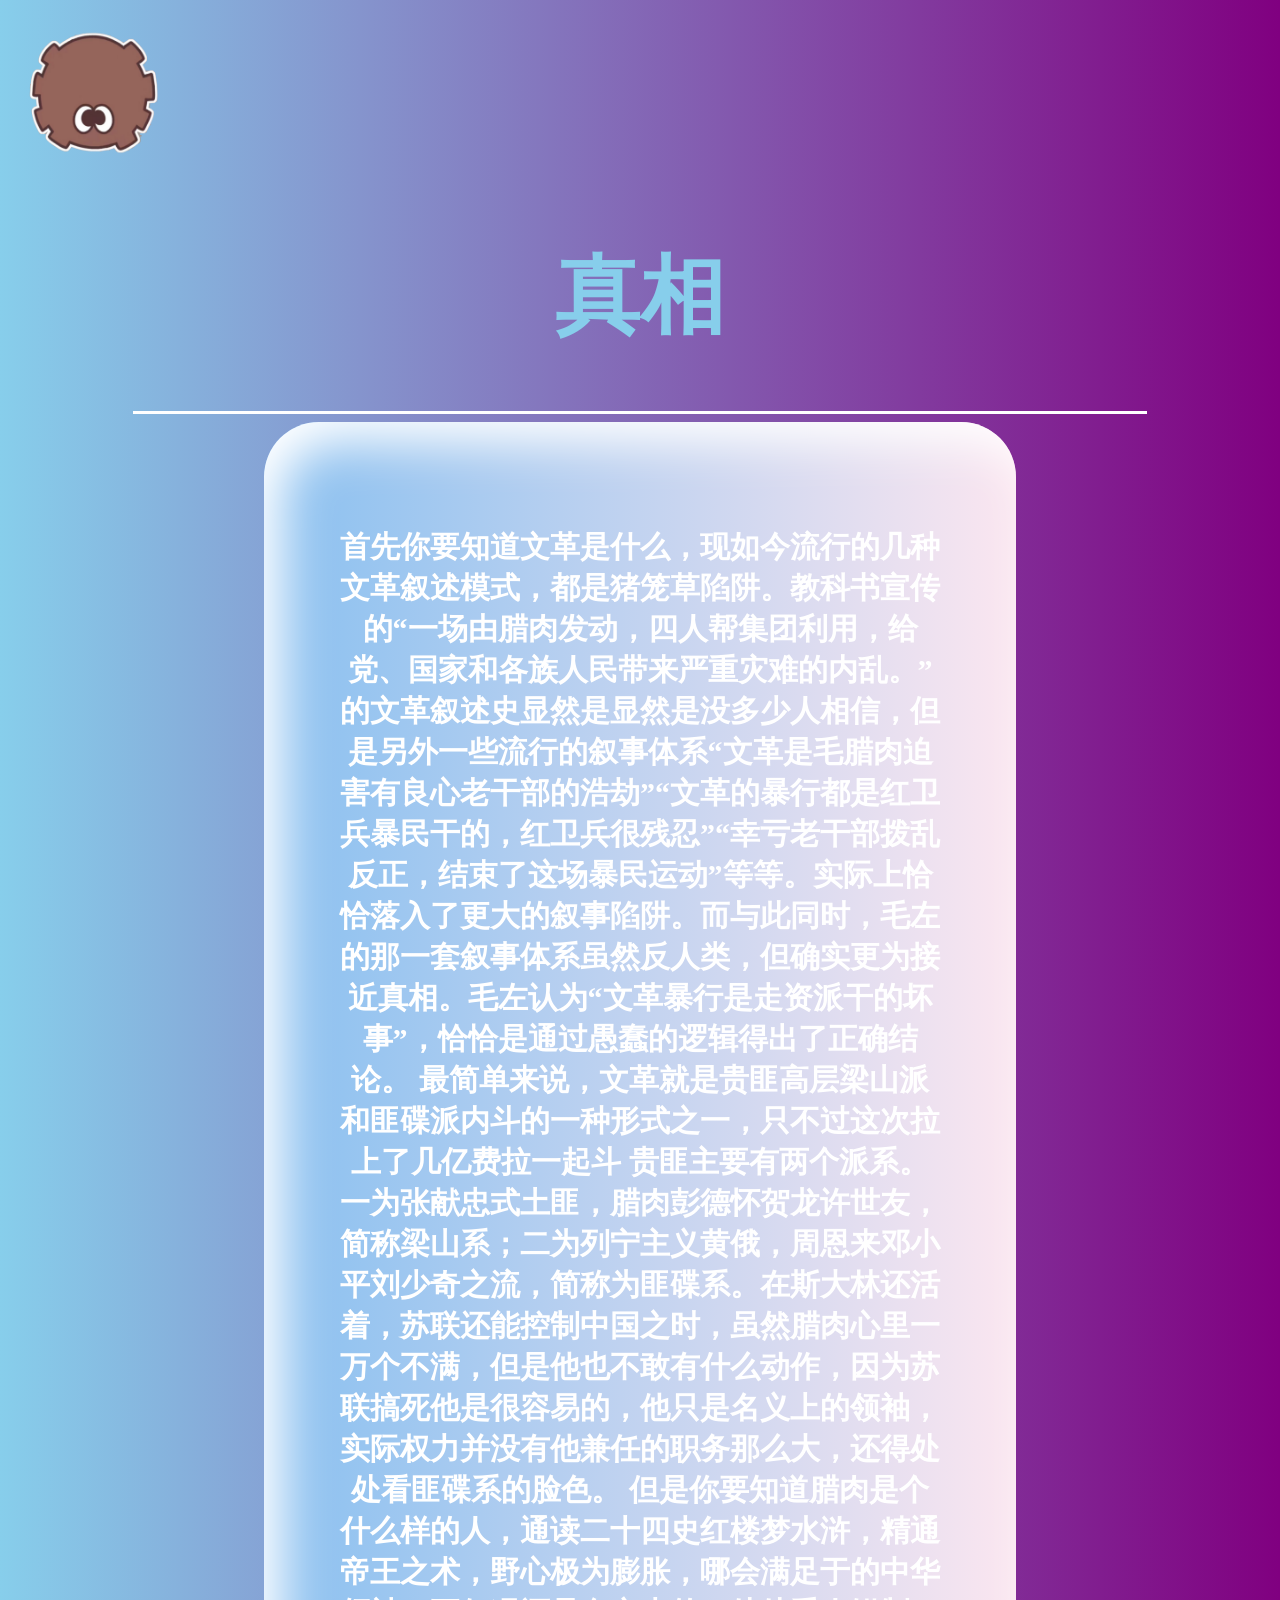
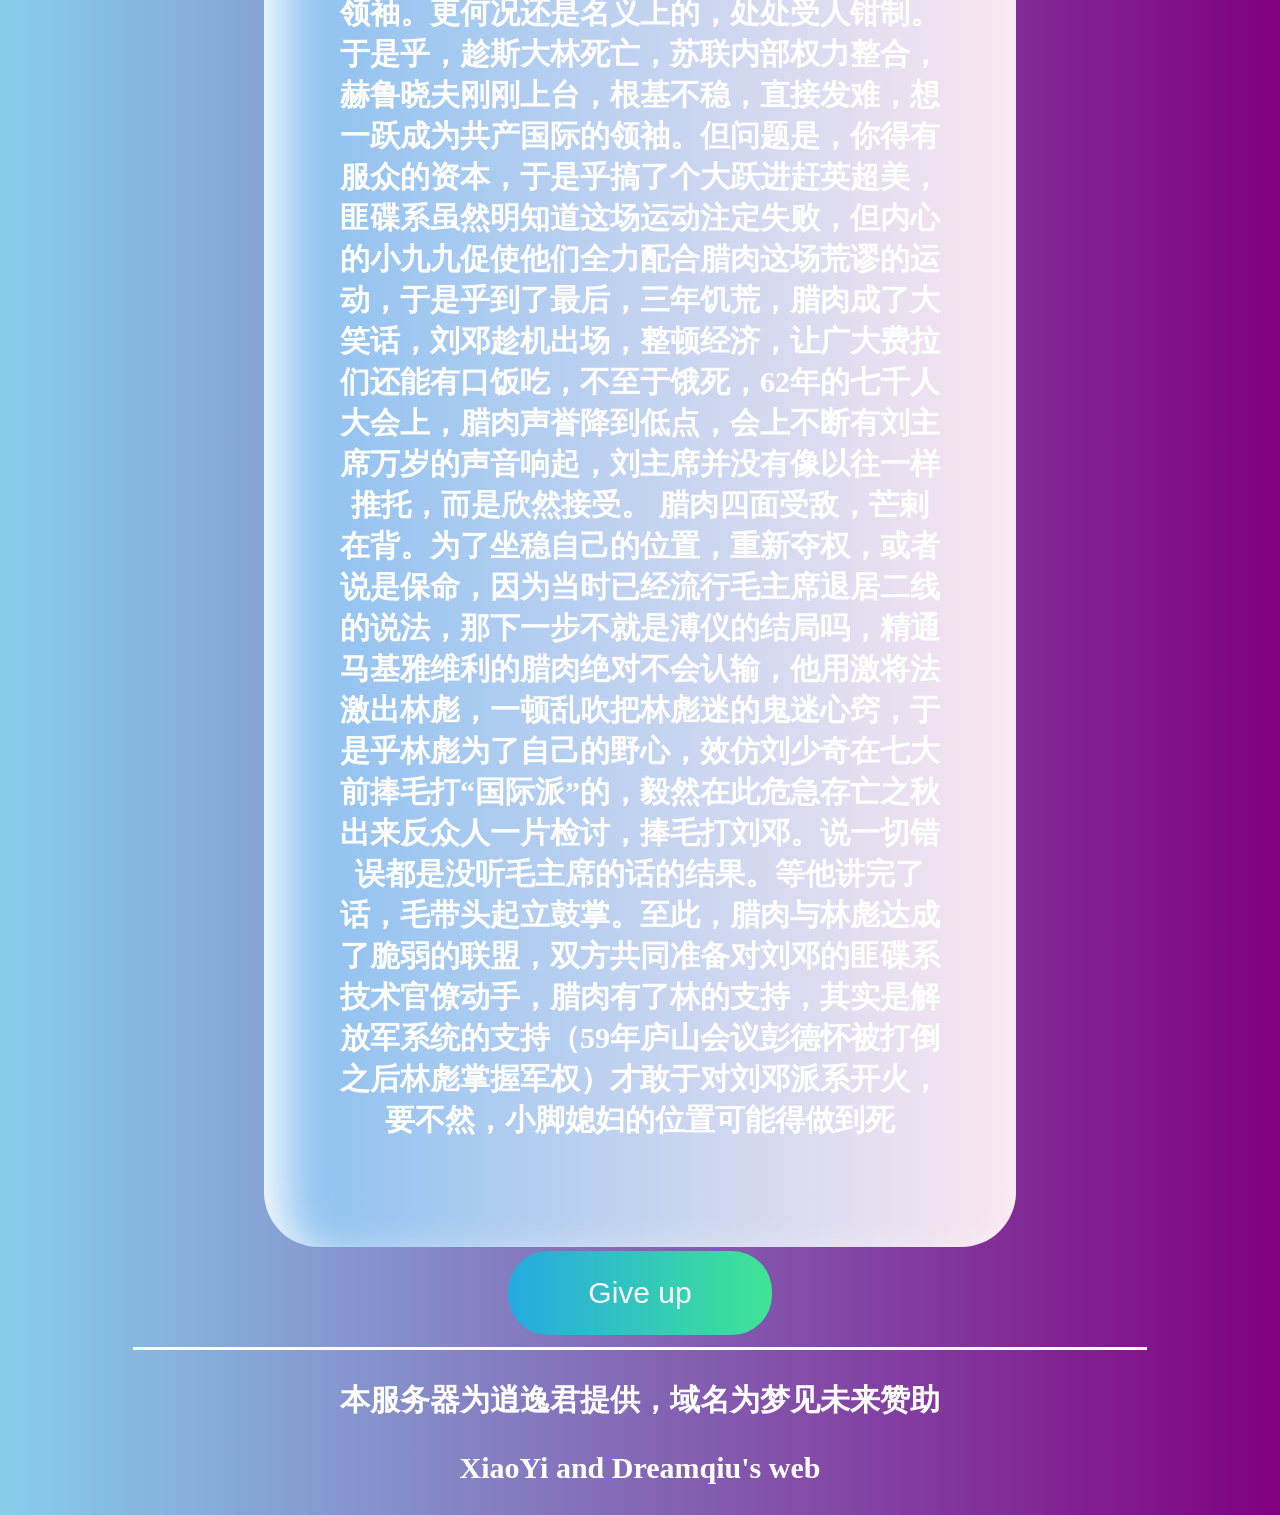
<file: no.html>
<!DOCTYPE html>
<html>
	<head>
		<meta charset="utf-8">
		<link href="ico.ico" rel="shortcut icon">
		<link href="css.css" rel="stylesheet" type="text/css">
		<title>了不得</title>
		<meta name='description' content='这是一个关于Dreamqiu（梦见未来）与逍逸君有关的网站，MC服务器1.18.1，翟思栋，liuzm，不可告人的密秘'>
		<meta http-equiv="Content-Language" content="zh-cn">
		
	</head>
	<body>
		
		<a href="liuzm.html"><img src="spider.png" width="170" height="170">
		</a>
		
		<center><strong>
				<h1>真相</h1>
		</center></strong>
		
		<HR style="FILTER: alpha(opacity=100,finishopacity=0,style=3)" width="80%" color=white SIZE=3>

		<center><div><center><strong>
				<h3>首先你要知道文革是什么，现如今流行的几种文革叙述模式，都是猪笼草陷阱。教科书宣传的“一场由腊肉发动，四人帮集团利用，给党、国家和各族人民带来严重灾难的内乱。”的文革叙述史显然是显然是没多少人相信，但是另外一些流行的叙事体系“文革是毛腊肉迫害有良心老干部的浩劫”“文革的暴行都是红卫兵暴民干的，红卫兵很残忍”“幸亏老干部拨乱反正，结束了这场暴民运动”等等。实际上恰恰落入了更大的叙事陷阱。而与此同时，毛左的那一套叙事体系虽然反人类，但确实更为接近真相。毛左认为“文革暴行是走资派干的坏事”，恰恰是通过愚蠢的逻辑得出了正确结论。

最简单来说，文革就是贵匪高层梁山派和匪碟派内斗的一种形式之一，只不过这次拉上了几亿费拉一起斗


贵匪主要有两个派系。一为张献忠式土匪，腊肉彭德怀贺龙许世友，简称梁山系；二为列宁主义黄俄，周恩来邓小平刘少奇之流，简称为匪碟系。在斯大林还活着，苏联还能控制中国之时，虽然腊肉心里一万个不满，但是他也不敢有什么动作，因为苏联搞死他是很容易的，他只是名义上的领袖，实际权力并没有他兼任的职务那么大，还得处处看匪碟系的脸色。

但是你要知道腊肉是个什么样的人，通读二十四史红楼梦水浒，精通帝王之术，野心极为膨胀，哪会满足于的中华领袖。更何况还是名义上的，处处受人钳制。于是乎，趁斯大林死亡，苏联内部权力整合，赫鲁晓夫刚刚上台，根基不稳，直接发难，想一跃成为共产国际的领袖。但问题是，你得有服众的资本，于是乎搞了个大跃进赶英超美，匪碟系虽然明知道这场运动注定失败，但内心的小九九促使他们全力配合腊肉这场荒谬的运动，于是乎到了最后，三年饥荒，腊肉成了大笑话，刘邓趁机出场，整顿经济，让广大费拉们还能有口饭吃，不至于饿死，62年的七千人大会上，腊肉声誉降到低点，会上不断有刘主席万岁的声音响起，刘主席并没有像以往一样推托，而是欣然接受。

腊肉四面受敌，芒剌在背。为了坐稳自己的位置，重新夺权，或者说是保命，因为当时已经流行毛主席退居二线的说法，那下一步不就是溥仪的结局吗，精通马基雅维利的腊肉绝对不会认输，他用激将法激出林彪，一顿乱吹把林彪迷的鬼迷心窍，于是乎林彪为了自己的野心，效仿刘少奇在七大前捧毛打“国际派”的，毅然在此危急存亡之秋出来反众人一片检讨，捧毛打刘邓。说一切错误都是没听毛主席的话的结果。等他讲完了话，毛带头起立鼓掌。至此，腊肉与林彪达成了脆弱的联盟，双方共同准备对刘邓的匪碟系技术官僚动手，腊肉有了林的支持，其实是解放军系统的支持（59年庐山会议彭德怀被打倒之后林彪掌握军权）才敢于对刘邓派系开火，要不然，小脚媳妇的位置可能得做到死</h3>
			</strong></center></div>
			<a href="index.html"><button class="button">Give up</button></a></center>
			
		
		</script></h3></center>
		<HR style="FILTER: alpha(opacity=100,finishopacity=0,style=3)" width="80%" color=white SIZE=3>
		<center><strong>
				<h3>本服务器为逍逸君提供，域名为梦见未来赞助</h3>
				<h3>XiaoYi and Dreamqiu's web</h3>
			</strong></center>
		<center>

		</center>
	</body>
</html>
</file>
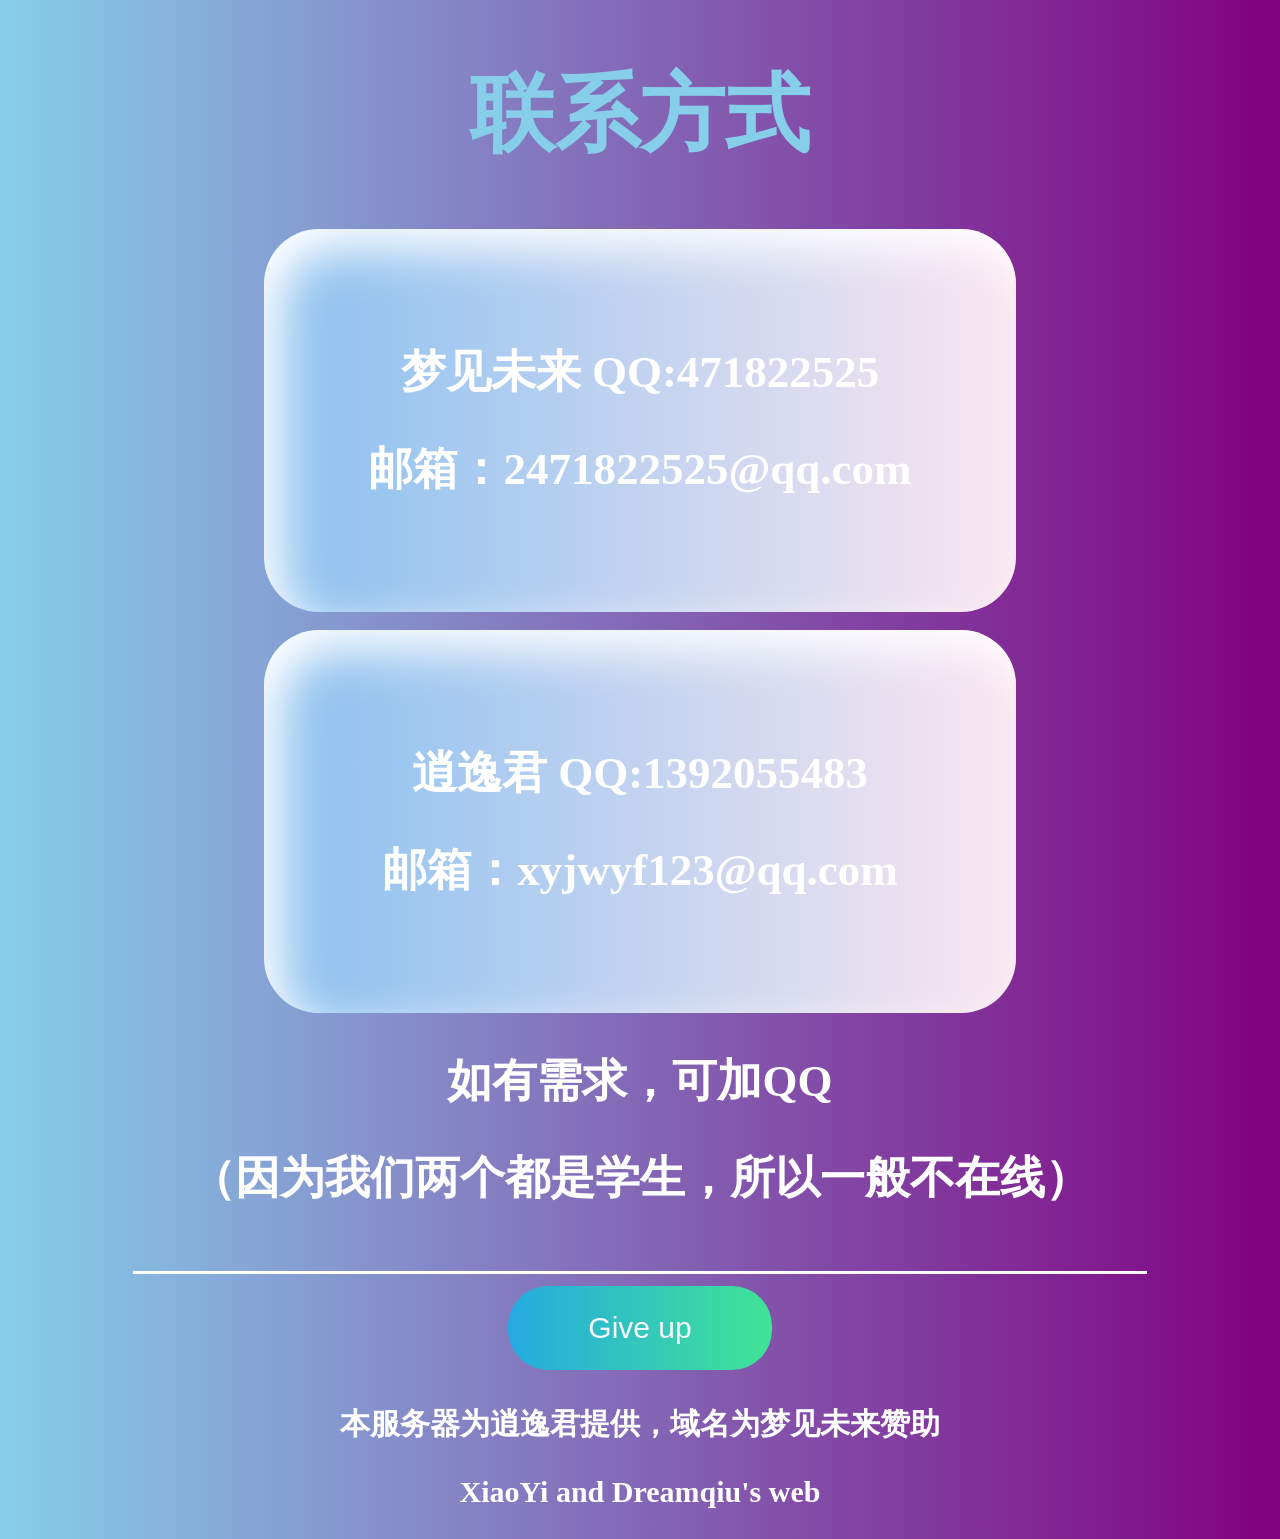
<file: qq.html>
<!DOCTYPE html>
<html>
	<head>
		<meta charset="utf-8">
		<title>联系方式-Dreamqiu</title>
		<link href="ico.ico" rel="shortcut icon">
		<meta name='description' content='这是一个关于Dreamqiu（梦见未来）与逍逸君有关的网站，翟思栋，liuzm，不可告人的密秘,MC服务器1.18.1'>
				<meta http-equiv="Content-Language" content="zh-cn">
		<link rel="stylesheet" type="text/css" href="css.css" />
		<style>
			h2 {

				background: white;
				-webkit-background-clip: text;
				color: transparent;
				font-size: 45px;
			}
			}
		</style>

	</head>
	<body>
		<center>
			<h1><strong>联系方式</strong></h1>
		</center>


		<center>
			<div>
				<strong>
					<h2>梦见未来 QQ:471822525</h2>
				</strong>
				<strong>
					<h2>邮箱：2471822525@qq.com</h2>
				</strong>
			</div>
		</center>
		<br>
		<center>
			<div>
				<strong>
					<h2>逍逸君 QQ:1392055483 </h2>
				</strong>
				<strong>
					<h2>邮箱：xyjwyf123@qq.com</h2>
				</strong>
			</div>
		</center>

		<center><strong>
				<h2>如有需求，可加QQ</h2>
			</strong></center>
		<center><strong>
				<h2>（因为我们两个都是学生，所以一般不在线）</h2>
			</strong></center>

		<br />
		<HR style="FILTER: alpha(opacity=100,finishopacity=0,style=3)" width="80%" color=white SIZE=3>

		<center>
			<a href="index.html"><button class="button">Give up</button></a>
			<h3>本服务器为逍逸君提供，域名为梦见未来赞助</h3>
		</center>
		<center>
			<h3>XiaoYi and Dreamqiu's web</h3>
		</center>
	</body>
</html>
</file>
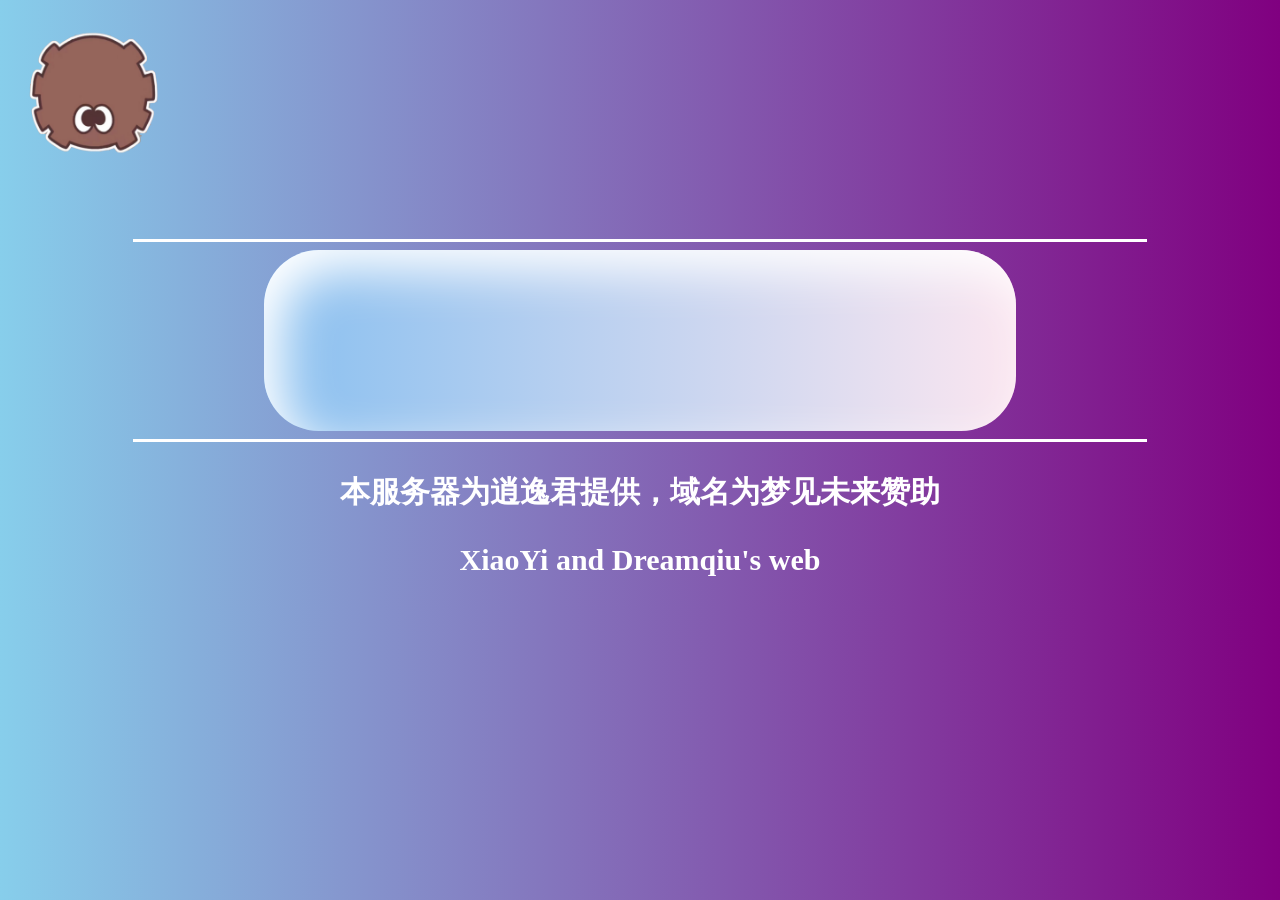
<file: 模板.html>
<!DOCTYPE html>
<html>
	<head>
		<meta charset="utf-8">
		<link href="ico.ico" rel="shortcut icon">
		<link href="css.css" rel="stylesheet" type="text/css">
		<title>了不得</title>
		<meta name='description' content='这是一个关于Dreamqiu（梦见未来）与逍逸君有关的网站，翟思栋，liuzm，不可告人的密秘,MC服务器1.18.1'>
		<meta http-equiv="Content-Language" content="zh-cn">
		
	</head>
	<body>
		
		<a href="liuzm.html"><img src="spider.png" width="170" height="170">
		</a>
		
		<center><strong>
				<h1></h1>
		</center></strong>
		
		<HR style="FILTER: alpha(opacity=100,finishopacity=0,style=3)" width="80%" color=white SIZE=3>

		<center><div><center><strong>
				<h3></strong></center></div></center>
			
		
		</script></h3></center>
		<HR style="FILTER: alpha(opacity=100,finishopacity=0,style=3)" width="80%" color=white SIZE=3>
		<center><strong>
				<h3>本服务器为逍逸君提供，域名为梦见未来赞助</h3>
				<h3>XiaoYi and Dreamqiu's web</h3>
			</strong></center>
		<center>

		</center>
	</body>
</html>
</file>
<file: css.css>
body {
	background: linear-gradient(to right, skyblue, purple);
}

h1 {
	color: #87CEEB;

	font-size: 85px;
}

div {
	text-align: center;
	border: 100px white;
	padding: 10px 40px;
	background-image: linear-gradient(to right, #89c0f0 0%, #fbe6f0 100%);
	width: 600px;
	border-radius: 55px;
	box-shadow: 20px 20px 50px white inset; 
	-moz-border-radius: 25px;
	/* 老的 Firefox */
	padding: 2cm;
}

h2 {
	background-image: linear-gradient(to right, #dec2ff, #b0c7a1);
	-webkit-background-clip: text;
	color: transparent;
	font-size: 60px;
}

h4{
	font-size: 50px;
	color: #c70003;
}

h3 {
	color: white;
	font-size: 30px;
}
.xx {
	color: white;
	font-size: 20px;
}

.button {

	background-image: linear-gradient(to right, #25aae1, #40e495);
	/* Green */
	border: none;
	color: ghostwhite;
	padding: 25px 80px;
	text-align: center;
	text-decoration: none;
	display: inline-block;
	font-size: 30px;
	margin: 4px 2px;
	-webkit-transition-duration: 0.4s;
	/* Safari */
	transition-duration: 0.4s;
	cursor: pointer;
	border-radius: 40px;
}

.button:hover {
	box-shadow: 0 12px 16px 0 rgba(149, 211, 218, 0.2), 0 17px 50px 0 rgba(0, 0, 0, 0.19)
}
</file>
